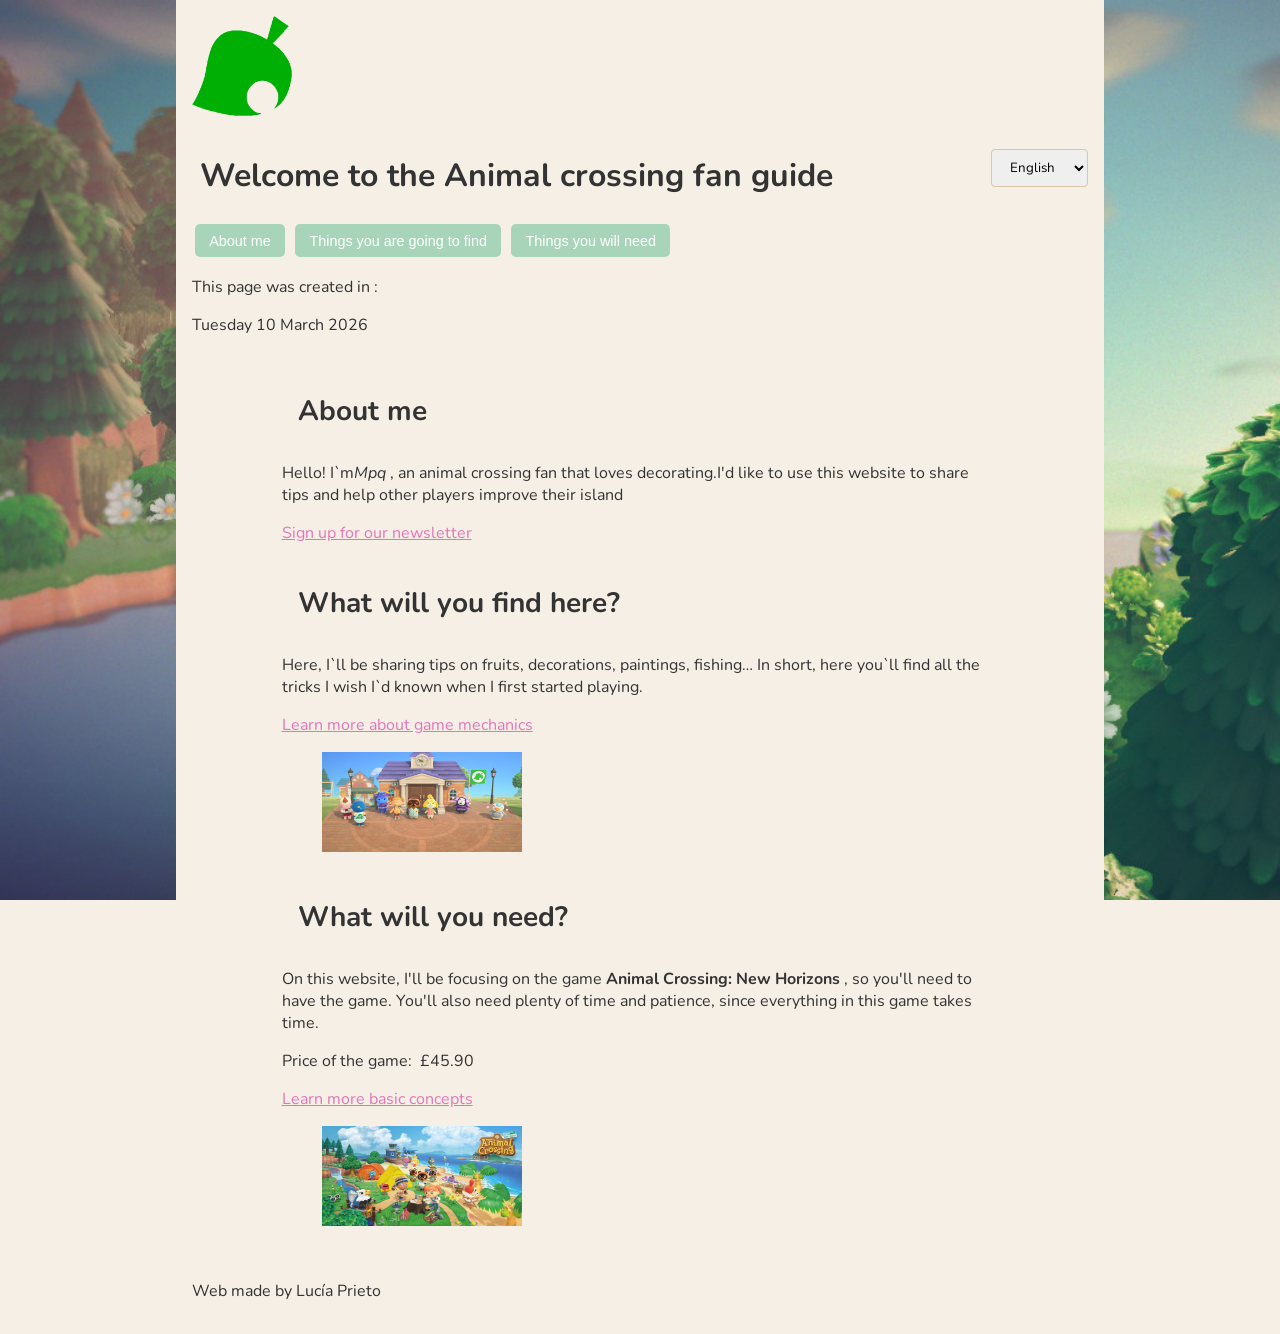
<file: index.html>
<!DOCTYPE html>


<html lang="en-GB"> <!--ReqH1-->

    <head><!--ReqH2-->

        <meta charset="UTF-8">
        <meta name="viewpoint" content="width=device-width,initial-scale=1.0">
        <meta name="description" content="Introduction main page">
        <meta name="author" content="Lucía Prieto">
        <meta name="keywords" content="tips, animals">
        <title>Nook site</title>
        <link rel="stylesheet" href="css/styles.css">
        <link rel="stylesheet" href="css/index-styles.css">
        <script src="./JS/i18n/i18n.js" defer> </script>
    </head>
    <body> 
        <div class="content">
        <header>
            <figure class="leaf-icon">
                <a href="./index.html">
                <img src="./resources/leaf1.png" alt="Home button" title="leaf home button" width="100" height="100" id="home_img">
                </a>
            </figure>
            <div class="header-bar">
            <h1 data-i18n="pages.home.title">Welcome to the Animal crossing fan guide</h1><!--ReqH5--> <!--ReqI1-->
             <select id="language-switcher"
            onchange="switchLanguage(this.value)"> <!--ReqI7 -->
            <option value="en">English</option>
            <option value="es">Español</option>
            </select>
            </div>
            <nav>
                <ul><!--ReqH8--><!--ReqH14-->
                    <li><a href="#intro" data-i18n="navigation.intro">About me</a></li> <!--ReqH11--> <!--ReqI1-->
                    <li><a href="#parts" data-i18n="navigation.parts">Things you are going to find</a></li><!--ReqH11-->
                    <li><a href="#necesary" data-i18n="navigation.necesary">Things you will need</a></li><!--ReqH11-->
                </ul>
            </nav>
                <p data-i18n="text.date">
                This page was created in :
                </p>
                <span id="event-date" data-date="2026-03-10"></span>
            
            
        </header>
        <main class="responsive"><!--ReqH3-->

            <section id="intro"><!--ReqH4-->

                <h2 data-i18n="title.intro">About me</h2><!--ReqH5-->

                <!--Req I1--><p ><span data-i18n="text1.intro">Hello! I`m </span><em>Mpq</em> <span data-i18n="text2.intro"> , an animal crossing fan that loves decorating.<!--ReqH6-->
                    I'd like to use this website to share tips and help other players 
                    improve their islands.</span></p>
                <a href="pages/news.html" class="change" data-i18n="link.newsletter" class="change">Sign up for our newsletter</a>
            </section>
            <section id="parts"><!--ReqH4-->

                <h2 data-i18n="title.finds">What will you find here?</h2>
                <p data-i18n="text.finds" >Here, I`ll be sharing tips on fruits, decorations, 
                    paintings, fishing… In short, here you`ll 
                    find all the tricks I wish I`d known when 
                    I first started playing.</p>
                    <a href="pages/fishing.html"  class="change" data-i18n="link.mechanics" >Learn more about game mechanics</a>
                    <figure class="imagen">
                    <img src="./resources/townhall.jpg" alt="Game cover with all characters in a bridge" title="game cover" width="200" height="100"><!--ReqH12-->
                    </figure>
            </section>
            <section id="necesary">
                <h2 data-i18n="title.needs">What will you need?</h2>
                <p ><span data-i18n="text1.needs">On this website, I'll be focusing on the game</span>
                    <strong>Animal Crossing: New Horizons</strong> <span data-i18n="text2.needs">, so you'll need to have the game. <!--ReqH6-->
                    You'll also need plenty of time and patience, 
                    since everything in this game takes time. </span></p>
                    <p> <span data-i18n="example.currency">Priece of the game: </span>
                        <span id="game-price" data-price="45.90"></span> </p>
                    <a   href="pages/basics.html"  class="change" data-i18n="link.basics" >Learn more basic concepts</a>
                    <figure class="imagen">
                    <img src="./resources/game_cover.jpg" alt="Game cover with all characters" title="game cover" width="200" height="100"> <!--ReqH10-->
                    </figure>
                    <!--ReqH12-->
            </section>
        </main>
        <footer>
        <p data-i18n="footer">Web made by Lucía Prieto</p>
    </footer>
    </div>
    </body>
</html>
</file>
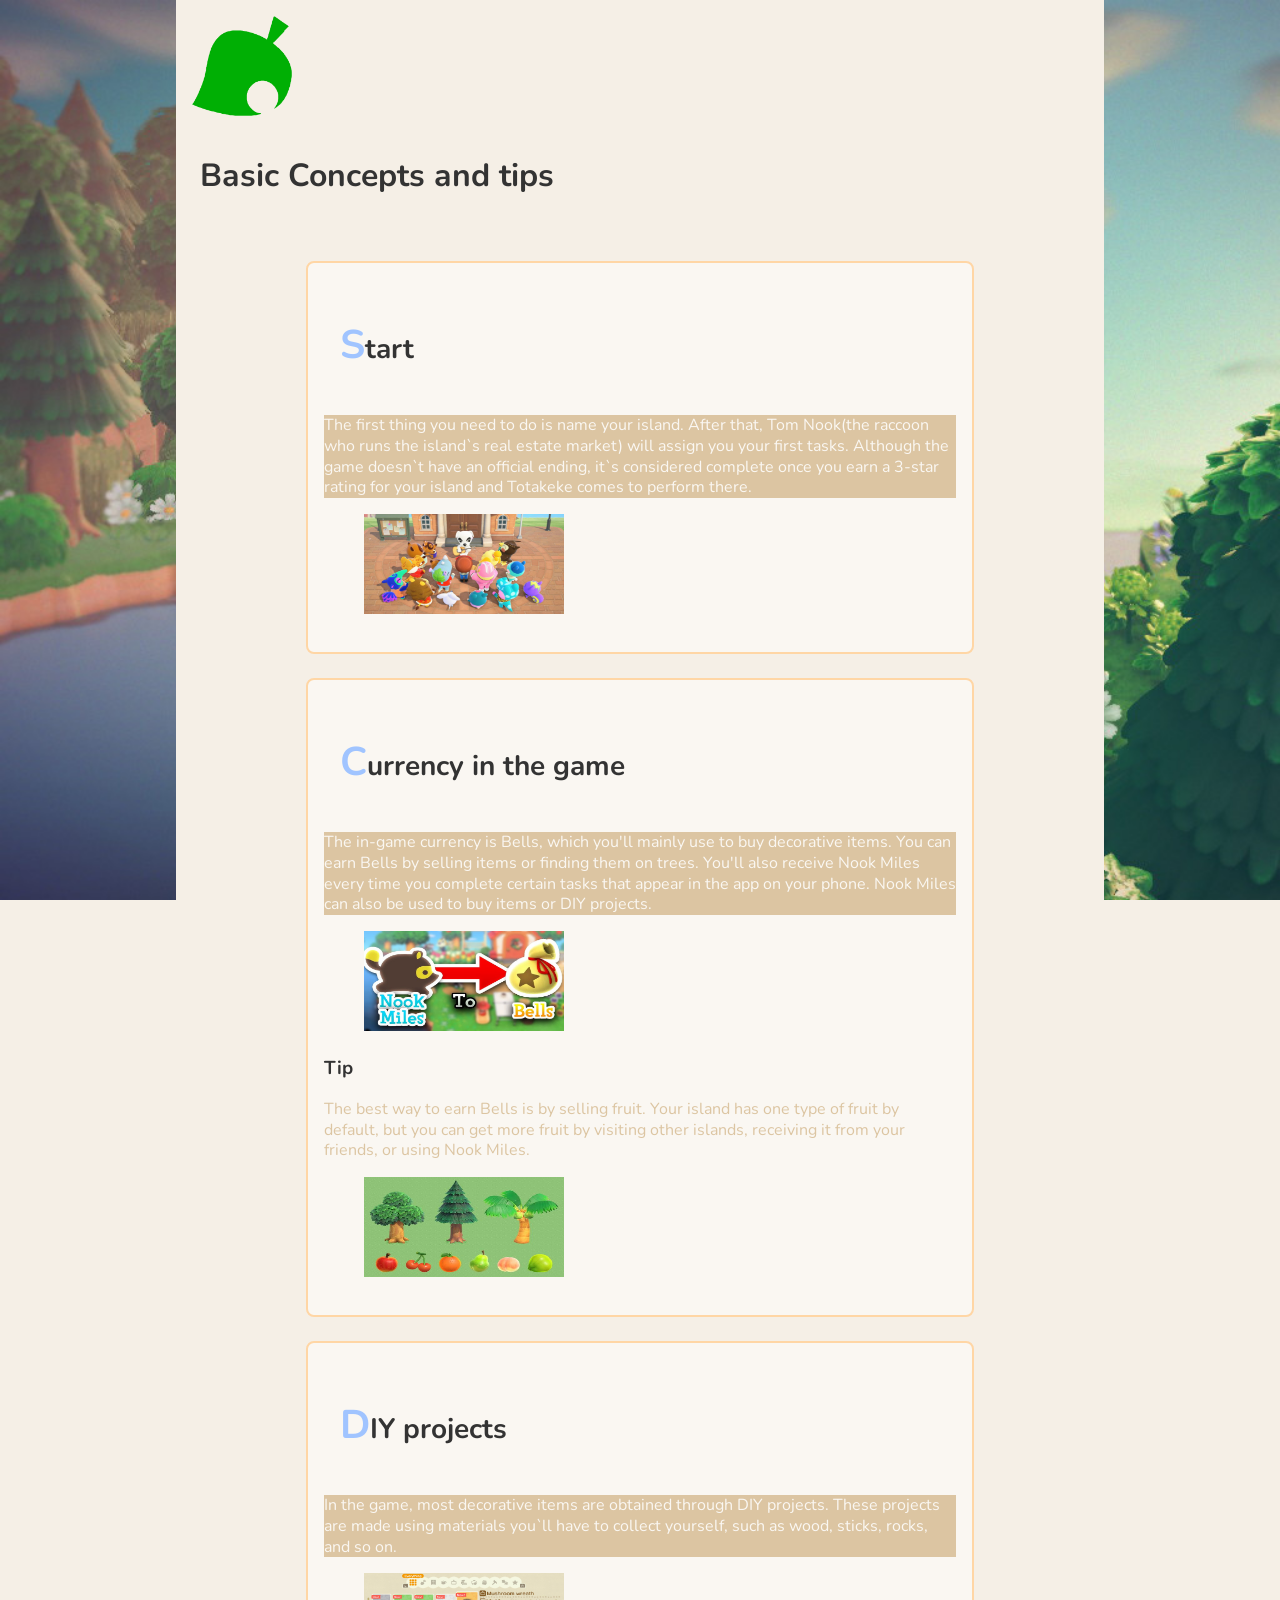
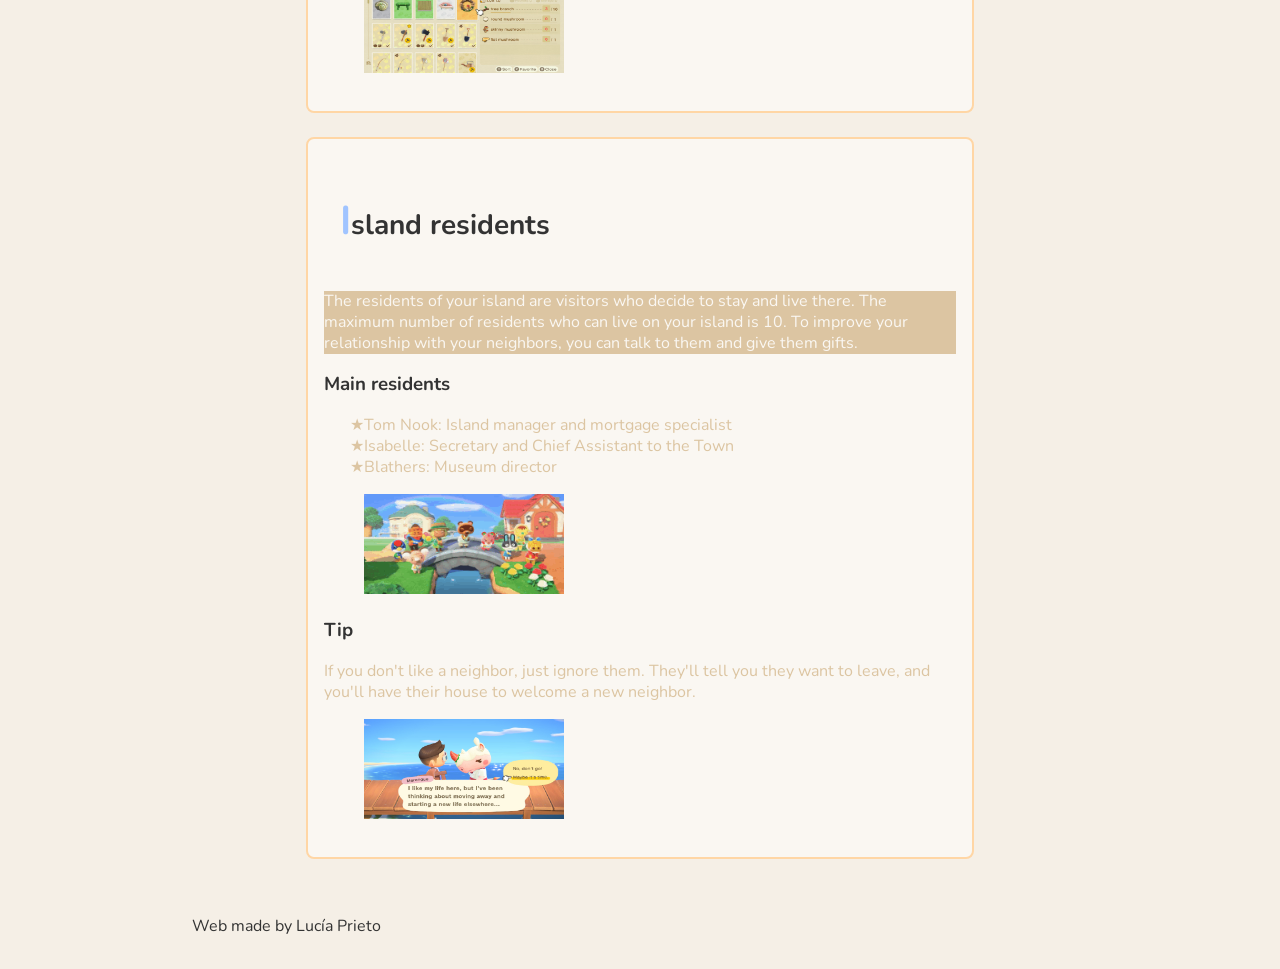
<file: pages/basics.html>
<!DOCTYPE html>
<link rel="stylesheet" href="../css/styles.css">
<link rel="stylesheet" href="../css/basics-style.css">
<html lang="en-GB"><!--ReqH1-->

    <head><!--ReqH2-->

        <meta charset="UTF-8">
        <meta name="viewpoint" content="width=device-width,initial-scale=1.0">
        <meta name="description" content="Introduction main page">
        <meta name="author" content="Lucía Prieto">
        <meta name="keywords" content="tips, animals">
        <title>Basic Notions-Nook site</title>
    </head>
    <body>
        <div class="content">
        <header>
            <figure class="leaf-icon">
                <a href="../index.html">
                <img src="../resources/leaf1.png" alt="Home button" title="leaf home button" width="100" height="100">
                </a>
            </figure>
            <h1 >Basic Concepts and tips</h1>
            
        </header>
        <main class="responsive">
            <section class="start">
                <h2 >Start</h2><!--ReqH5-->

                <p id="start" >The first thing you need to do is name your island. After that, 
                    Tom Nook(the raccoon who runs the island`s real estate market)
                    will assign you your first tasks.
                    Although the game doesn`t have an official ending,
                    it`s considered complete once you earn a 3-star rating for your island and
                    Totakeke comes to perform there.</p>
                    <figure class="imagen">
                    <img src="../resources/Totakeke.jpg" tl="Totakeke" title="Totakeke singing in the townhall" width="200" height="100"> <!--ReqH10--><!--ReqH12--><!--ReqH13-->
                    </figure>
                </section>
            </section>
            <section class="currency">
                <h2 >Currency in the game</h2><!--ReqH5-->

                <p ><span >The in-game currency is Bells,
                     which you'll mainly use to buy decorative items.
                     You can earn </span><en >Bells</en> <span >by selling items or finding them on trees.<!--ReqH6-->
                     You'll also receive </span><en>Nook Miles</en><span > every time you complete certain tasks that appear in 
                     the app on your phone.
                     Nook Miles can also be used to buy items or DIY projects.</span></p>
                     <figure class="imagen">
                    <img src="../resources/bells.jpg" atl="Currency of the game, the nook miles and the bells" title="Currency" width="200" height="100"> <!--ReqH10--><!--ReqH12--><!--ReqH13-->
                    </figure>
                <h3 >Tip</h3>
                <p>The best way to earn Bells is by selling fruit.
                   Your island has one type of fruit by default,
                   but you can get more fruit by visiting other islands,
                   receiving it from your friends, 
                   or using Nook Miles.</p>
                   <figure class="imagen">
                   <img src="../resources/fruits.jpg" atl="fruits of the game:apple,cherry,orange,pear,peacg and coconut" title="fruits" width="200" height="100">  <!--ReqH10--><!--ReqH12--><!--ReqH13-->
                    </figure>
                </section>
            <section class="DIY">
                <h2 >DIY projects</h2><!--ReqH5-->

                <p >In the game, most decorative items are obtained through <en>DIY projects</en>.
                    These projects are made using materials 
                    you`ll have to collect yourself,
                    such as wood, sticks, rocks, and so on.</p>
                    <figure class="imagen">
                    <img src="../resources/DIY.jpg" atl="DIY phone app with some projects" title="DIY" width="200" height="100"><!--ReqH10--><!--ReqH12--><!--ReqH13-->
                    </figure>
            </section>
            <section class="residents">
                <h2 >Island residents</h2>
                <p >The residents of your island are visitors who decide to stay and live there.
                   The maximum number of residents who can live on your island is 10.
                   To improve your relationship with your neighbors,
                    you can talk to them and give them gifts.</p>
                    <h3 >Main residents</h3>
                    <ul class="resident-list">
                    <li>Tom Nook: Island manager and mortgage specialist </li> <!--ReqH11-->
                    <li>Isabelle: Secretary and Chief Assistant to the Town</li><!--ReqH11-->
                    <li>Blathers: Museum director</li><!--ReqH11-->
                    </ul>
                    <figure class="imagen">
                    <img src="../resources/Animals.gif" atl="Villagers in a bridge with confetti" title="Animals" width="200" height="100"><!--ReqH10--><!--ReqH12--><!--ReqH13-->
                    </figure>
                    <h3 >Tip</h3><!--ReqH5-->

                <p >If you don't like a neighbor, 
                   just ignore them. 
                   They'll tell you they want to leave, 
                   and you'll have their house to welcome a new neighbor.</p>
                <figure class="imagen">
                <img src="../resources/leaving.jpg" atl="A neighbor leaving the island" title="leaving" width="200" height="100"> <!--ReqH10--><!--ReqH12--><!--ReqH13-->
                </figure>
            </section>
        </main>
        <footer>
        <p>Web made by Lucía Prieto</p>
    </footer>
    </div>
    </body>
</html>
</file>
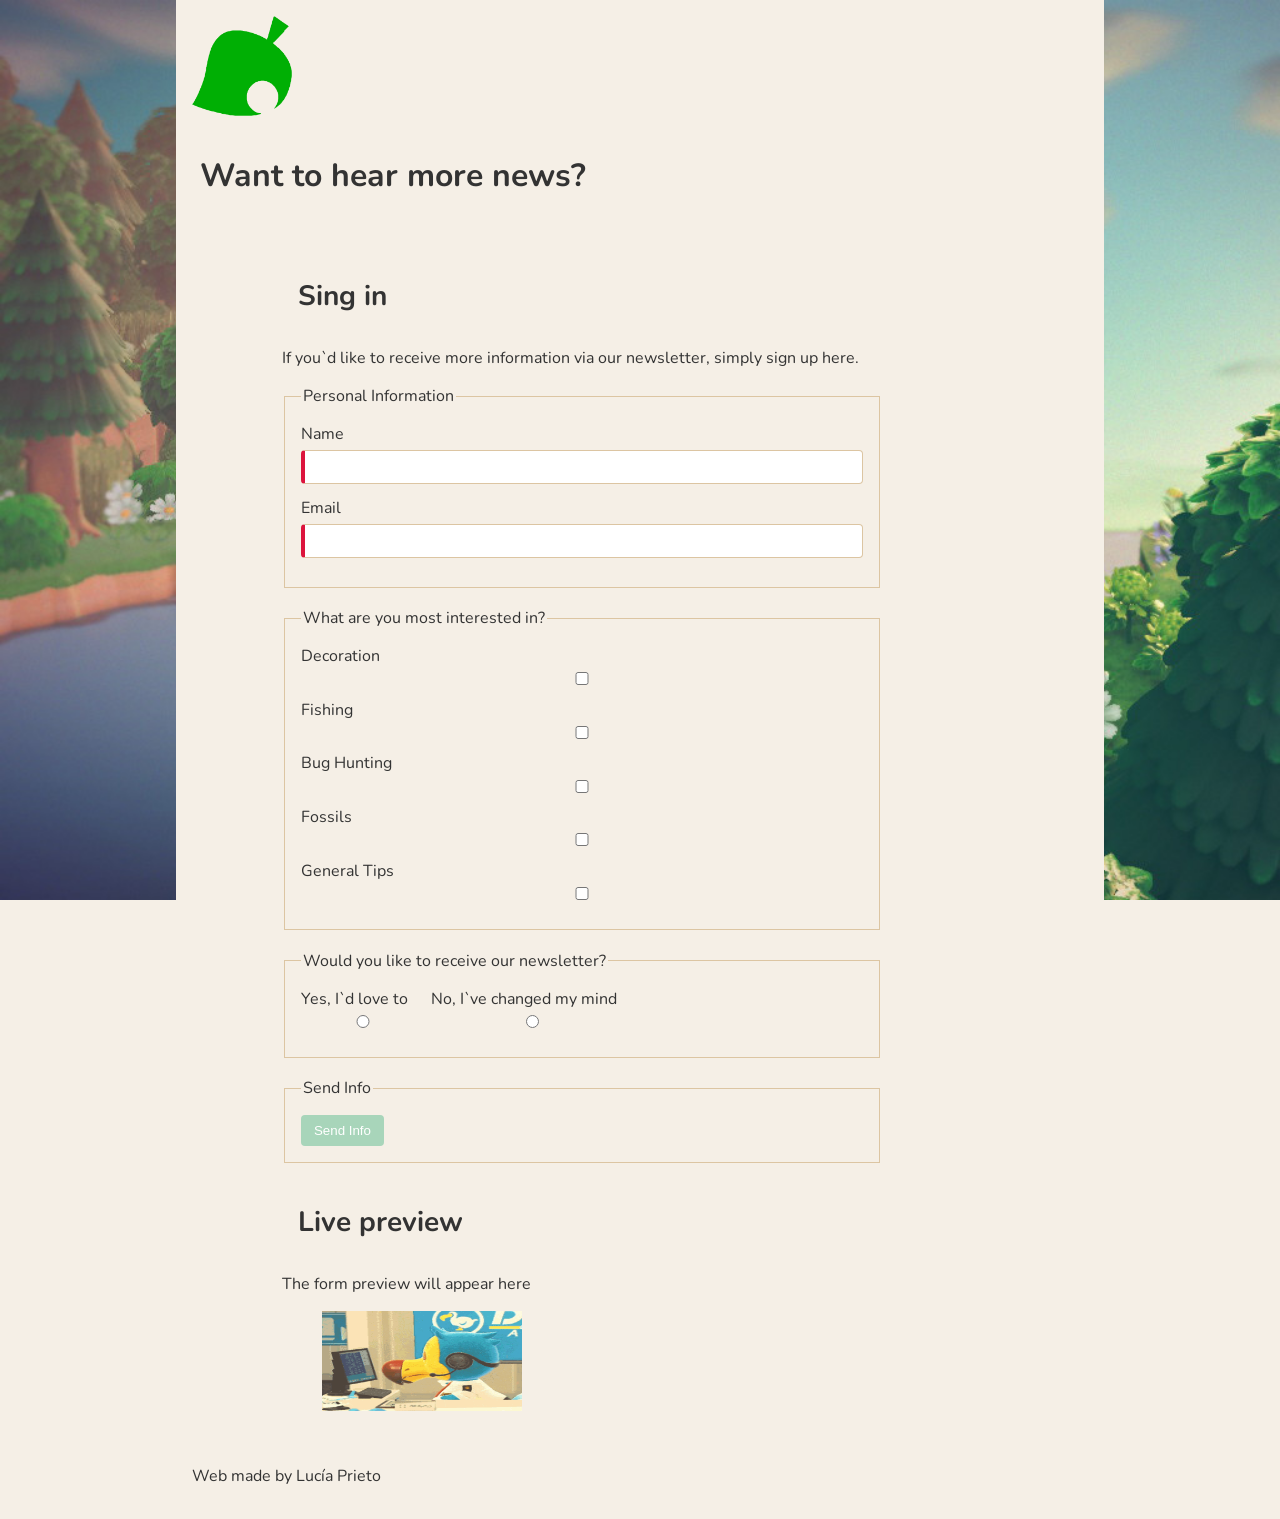
<file: pages/news.html>
<!DOCTYPE html>

<html lang="en-GB"><!--ReqH1-->

    <head><!--ReqH2-->

        <meta charset="UTF-8">
        <meta name="viewport" content="width=device-width,initial-scale=1.0">
        <meta name="description" content="Introduction main page">
        <meta name="author" content="Lucía Prieto">
        <meta name="keywords" content="tips, animals">
        <link rel="stylesheet" href="../css/styles.css">
         <link rel="stylesheet" href="../css/news-styles.css">
         <script src="../JS/myJS.js" defer></script>
        <title>Nook site</title>
    </head>
    <body>
        <div class="content">
        <header>
            <figure class="leaf-icon">
                <a href="../index.html">
                <img src="../resources/leaf1.png" alt="Home button" title="leaf home button" width="100" height="100">
                </a>
            </figure>
            <h1>Want to hear more news?</h1>
        </header>
        <main class="responsive">
            <section>
                <h2>Sing in</h2>
                <p>If you`d like to receive more information via
                    our newsletter, simply sign up here.</p>
                </section>
                <form action="mailto:info@nooksite.com?subject=User%20Form" onsubmit="return validateform()" method="post"  onkeydown="handleKeydown(event)" novalidate><!--ReqH16--> <!--ReqJ7-->
                <fieldset><!--ReqH20-->
                    <legend>Personal Information</legend>
                    <label for="name">Name</label><!--ReqH17-->
                    <input type="text" id="name" name="name"  pattern="^[A-Za-z]+$" required oninput="updatePreview() ; checkValidityState(this)"  onmouseover="handleMouseOver(this)" onmouseout="handleMouseOut(this)">  <!--ReqJ2--> <!--ReqJ3--> <!--ReqJ8-->
                    <label for="email">Email</label>
                    <input type="email" id="email" name="email" pattern="^[a-zA-Z0-9._%+-]+@[a-zA-Z0-9.-]+\.[a-zA-Z]{2,}$" required oninput="updatePreview(); checkValidityState(this)" onmouseover="handleMouseOver(this)" onmouseout="handleMouseOut(this)">  <!--ReqH19--> <!--ReqJ2--> <!--ReqJ3--> <!--ReqJ8-->
                </fieldset>
                <fieldset>
                    <legend>What are you most interested in?</legend> <!--ReqH20-->

                    <label for="decoration" >Decoration
                    <input type="checkbox" id="decoration" name="decoration" value="decoration" onchange="updatePreview()" > <!--ReqJ2-->
                   </label>
                   
                    <label for="fishing" >Fishing
                        <input type="checkbox" id="fishing" name="fishing" value="fishing"  onchange="updatePreview()" > <!--ReqJ2-->
                    </label>
                   
                    <label for="bughunting" >Bug Hunting
                         <input type="checkbox" id="bughunting" name="bughunting" value="bughunting"  onchange="updatePreview()"> <!--ReqJ2-->
                    </label>
                    
                    <label for="fossils" >Fossils
                        <input type="checkbox" id="fossils" name="fossils" value="fossils"  onchange="updatePreview()" >
                         <!--ReqJ2-->
                    </label>
                   
                    <label for="tips" >General Tips
                         <input type="checkbox" id="tips" name="tips" value="tips" onchange="updatePreview()" > <!--ReqJ2-->
                    </label>
                </fieldset>
                <fieldset class="radiobut">
                    <legend>Would you like to receive our newsletter?</legend><!--ReqH20-->
                    <label for="yes">Yes, I`d love to <input type="radio" id="yes" name="radioButton" value="yes" ></label>
                    <label for="no">No, I`ve changed my mind <input type="radio" id="no" name="radioButton" value="no" ></label>
                </fieldset>
                <fieldset>
                    <legend>Send Info</legend>
                    <div id="error-box" class="error-box"></div> <!--ReqJ5-->
                    <button  class="btn" type="submit" id="submit-btn">Send Info</button><!--ReqH18--> <!--ReqJ5-->
                </fieldset>
                </form>
                <section id="preview">
                    <h2>Live preview</h2>
                    <div id="preview-content">
                        <p>The form preview will appear here</p>
                    </div>
                </section>
                <figure class="imagen">
                <img src="../resources/dodomail.gif" alt="Dodo writting an mail" title="Email" width="200" height="100"> <!--ReqH10--><!--ReqH12--><!--ReqH13-->
                </figure>
            </main>
        <footer>
        <p>Web made by Lucía Prieto</p>
    </footer>
        </div>
    </body>
</html>
</file>
<file: css/styles.css>
@import url('https://fonts.googleapis.com/css2?family=Nunito&display=swap');
body{ /* ReqC1 */
    font-size: 1rem;/* ReqC2 */
    font-family:'Nunito',Verala Round;
    background-image: url("../resources/backgraund.png"); /* Add the backgroung img  */
    background-size: cover;
    background-attachment: fixed;
    background-color:#F5EFE6;
    color:#333333;
    margin:0;
    padding:0;/* ReqC4 */
}
.content{
    width: 70%; /*  Size of the content page*/
    margin: 0 auto;
    background-color: #F5EFE6;
    min-height: 100vh;
    padding: 1em;
}

h1{
    font-size:2rem;
    font-weight:bold;/* ReqC2 */
    margin:1.5rem 0 1rem;
    padding:0.5rem;/* ReqC3 */
}

h2{
    font-size:1.75rem;
    margin:1.5rem 0 1rem;/* ReqC2 */
    padding:1rem;/* ReqC3 */
}

main{
    width: 85vw;
    margin: 0 auto;
    padding: 2rem;/* ReqC2 *//* ReqC4 */
}



.responsive{ /* ReqC20 */
    width:80%;
    margin:0 auto;
    padding:1em;/* ReqC2 */
}
@media(max-width:768px){ /* ReqC20 */
    .responsive{
        width:90%;
        padding:0.8em;
    }
}
@media (max-width:480px){ /* ReqC20 */
    .responsive{
        width:100%;
        padding:0.6em;
    }
}

.leaf-icon{
    top: 0;
    left: 0;
    margin: 0;

}

th,td{/* ReqC17 */
    border:1px solid #DCC5A2;
    padding:0.6em;
    text-align: left;

}
thead th{/* ReqC17 */
    background-color: #EFE3D3;
    font-weight: bold;
}

input[type="email"]{ /* ReqC18 */
width:100%;
padding:0.5em;/* ReqC2 */
margin:0.4em 0 1em;
border:1px solid #DCC5A2;
border-radius:4px;
box-sizing:border-box;
}
.radiobut{/* ReqC19*/
    display:flex;
    align-items: center;
    gap:0.4em;
    
}

button{
    padding:0.6em 1em;/* ReqC2 */
    margin-right: 0.5em;
    border:none;
    background-color:#A8D5BA;
    color:white;
    border-radius:4px;
    cursor:pointer
}

select{
    width:100%;
    padding:0.5em;/* ReqC2 */
    margin:0.4em 0 1em 0;
    border:1px solid #DCC5A2;
    border-radius:4px;
    font-family:inherit;
    box-sizing: border-box;
}

.currency{/* ReqC7 */
    margin:1.5em 0;
    padding:1em;
    border:1px solid #FFD6A5;
    background-color: #FAF7F2;
}

.start{/* ReqC7 */
    margin:1.5em 0;
    padding:1em;/* ReqC2 */
    border:1px solid #FFD6A5;
    background-color: #FAF7F2;
}

.DIY{/* ReqC7 */
    margin:1.5em 0;/* ReqC2 */
    padding:1em;
    border:1px solid #FFD6A5;
    background-color: #FAF7F2;
}

.residents{/* ReqC7 */
    margin:1.5em 0;
    padding:1em;
    border:1px solid #FFD6A5;
    background-color: #FAF7F2;
}



#fishing{ /* ReqC8 */
    font-weight:bold;
}
#bugs{ /* ReqC8 */
    font-weight:bold;
}
</file>
<file: css/index-styles.css>
nav ul{
    list-style:nine;
    padding: 0;
    margin: 0;
}
nav li{
    display:inline-block;
}
nav a{/* ReqS13 */
    display: inline-block;
    padding:0.6em 1em;
    margin:0.2em;/* ReqS15*/
    text-decoration:none;
    font-family:Arial,sans-serif;
    font-size:0.9rem;
    color:white;
    background-color: #A8D5BA;
    border-radius: 5px;

}
nav a:hover{/* ReqS14 */
    background-color: steelblue;
}
header:lang(es){
    color:#a8690c;
}
header:lang(en){
    color:#333333;
}

#language-switcher {
 width: auto; 
padding: 0.6em 1em;
 display:inline-block;
}
.header-bar {
 display: flex;
 justify-content: space-between; /* pushes elements apart */
 align-items: center; /* vertical alignment */
}

#game-price {
    margin-left: 0.3em;
}
.change {
    color:rgb(227, 117, 185);
}

nav a:hover{/* ReqS14 */
    background-color: steelblue;
}
</file>
<file: css/basics-style.css>
@import url('https://fonts.googleapis.com/css2?family=Nunito&display=swap');
section{
    font-family:'Nunito',serif;
    line-height:1.3;
}
section::first-letter{
    font-size:2.5rem;
    font-weight: bold;/* ReqS6 */
    color:#A0C4FF;

}



section.currency{
    border:2px solid #FFD6A5;
    border-radius:8px;
    padding:1em;
    margin:1.5em;
    background-color:#FAF7F2;
}



section.start{
    border:2px solid #FFD6A5;
    border-radius:8px;
    padding:1em;
    margin:1.5em;
    background-color:#FAF7F2;
}



section.DIY{
    border:2px solid #FFD6A5;
    border-radius:8px;
    padding:1em;
    margin:1.5em;
    background-color:#FAF7F2;
}




section.residents{
    border:2px solid #FFD6A5;
    border-radius:8px;
    padding:1em;
    margin:1.5em;
    background-color:#FAF7F2;
}

section p{
    color:#DCC5A2
}
h2+p{
    background-color:#DCC5A2;
    color:#FAF7F2; /* ReqS12 */

}

.start > h2{ /* ReqS10 */
    margin-bottom:1em;
}

.currency > h2{ /* ReqS10 */
    margin-bottom:1em;
}

.residents > h2{ /* ReqS10 */
    margin-bottom:1em;
}

.DIY > h2{ /* ReqS10 */
    margin-bottom:1em;
}

.resident-list{
    font-family:'Nunito',Verala Round;
    color:#DCC5A2


}
ul{
    list-style-type: "★";  /* ReqS15 */
}
</file>
<file: css/news-styles.css>
@import url('https://fonts.googleapis.com/css2?family=Nunito&display=swap');
form{
    font-family:'Nunito',sans-serif;
    max-width:600px;
}

input,
textarea,
select{
    width:100%;
    padding:0.5em;
    margin:0.4em 0 1em 0;
    border:1px solid #DCC5A2;
    border-radius:4px;
    font-family:inherit;
    box-sizing: border-box;
}
input:required{
    border-left:4px solid crimson !important;
}
fieldset{
    margin-bottom:1.2em;
    padding:1em;
    border:1px solid #DCC5A2;
}

button:hover{/* ReqS14 */
    background-color: #6EC5E9;
}



input.valid, textarea.valid,select.valid{ /* ReqJ3*/
    border-color:green;
    box-shadow: 0 0 0 3px rgba(0,128,0,0.08);
}

input.invalid, textarea.invalid,select.invalid{ /* ReqJ3*/
    border-color:crimson;
    box-shadow: 0 0 0 3px rgba(220,20,60,0,0.06);
}



.error-box {  /* ReqJ5*/ /* ReqJ6*/
    color:red;
    background-color: #fce4e4;
    border:0.08em;
    border-radius: 0.375em;
    font-family:"Arial Rounded MT Bold", "Comic Sans MS", sans-serif;
    display:none;
    

}

.error-box.visible { /* ReqJ5*/ /* ReqJ6*/
    display: block;
}




button.submit{ /* ReqJ8*/
    background-color: #A8D5BA;
    color:aliceblue;
    border:0.15em solid #6EC5E9;

}

button.light { /* ReqJ8*/ 
    background-color: #FFB5C0;
    color:#DCC5A2;
    border :0.15em solid #FFB5C0;
    font-weight: bold;


}
input,textarea{ /* ReqJ8*/ /* ReqJ7 */
    transition: background-color 0.2s;
}

.light{ /* ReqJ8 */ /* ReqJ7 */
    background-color: #FFB5C0;
}

.checkbox{
    display:flex;
    align-items: center;
    gap: 0.4em;
    margin-bottom: 0.4em;
}
</file>
